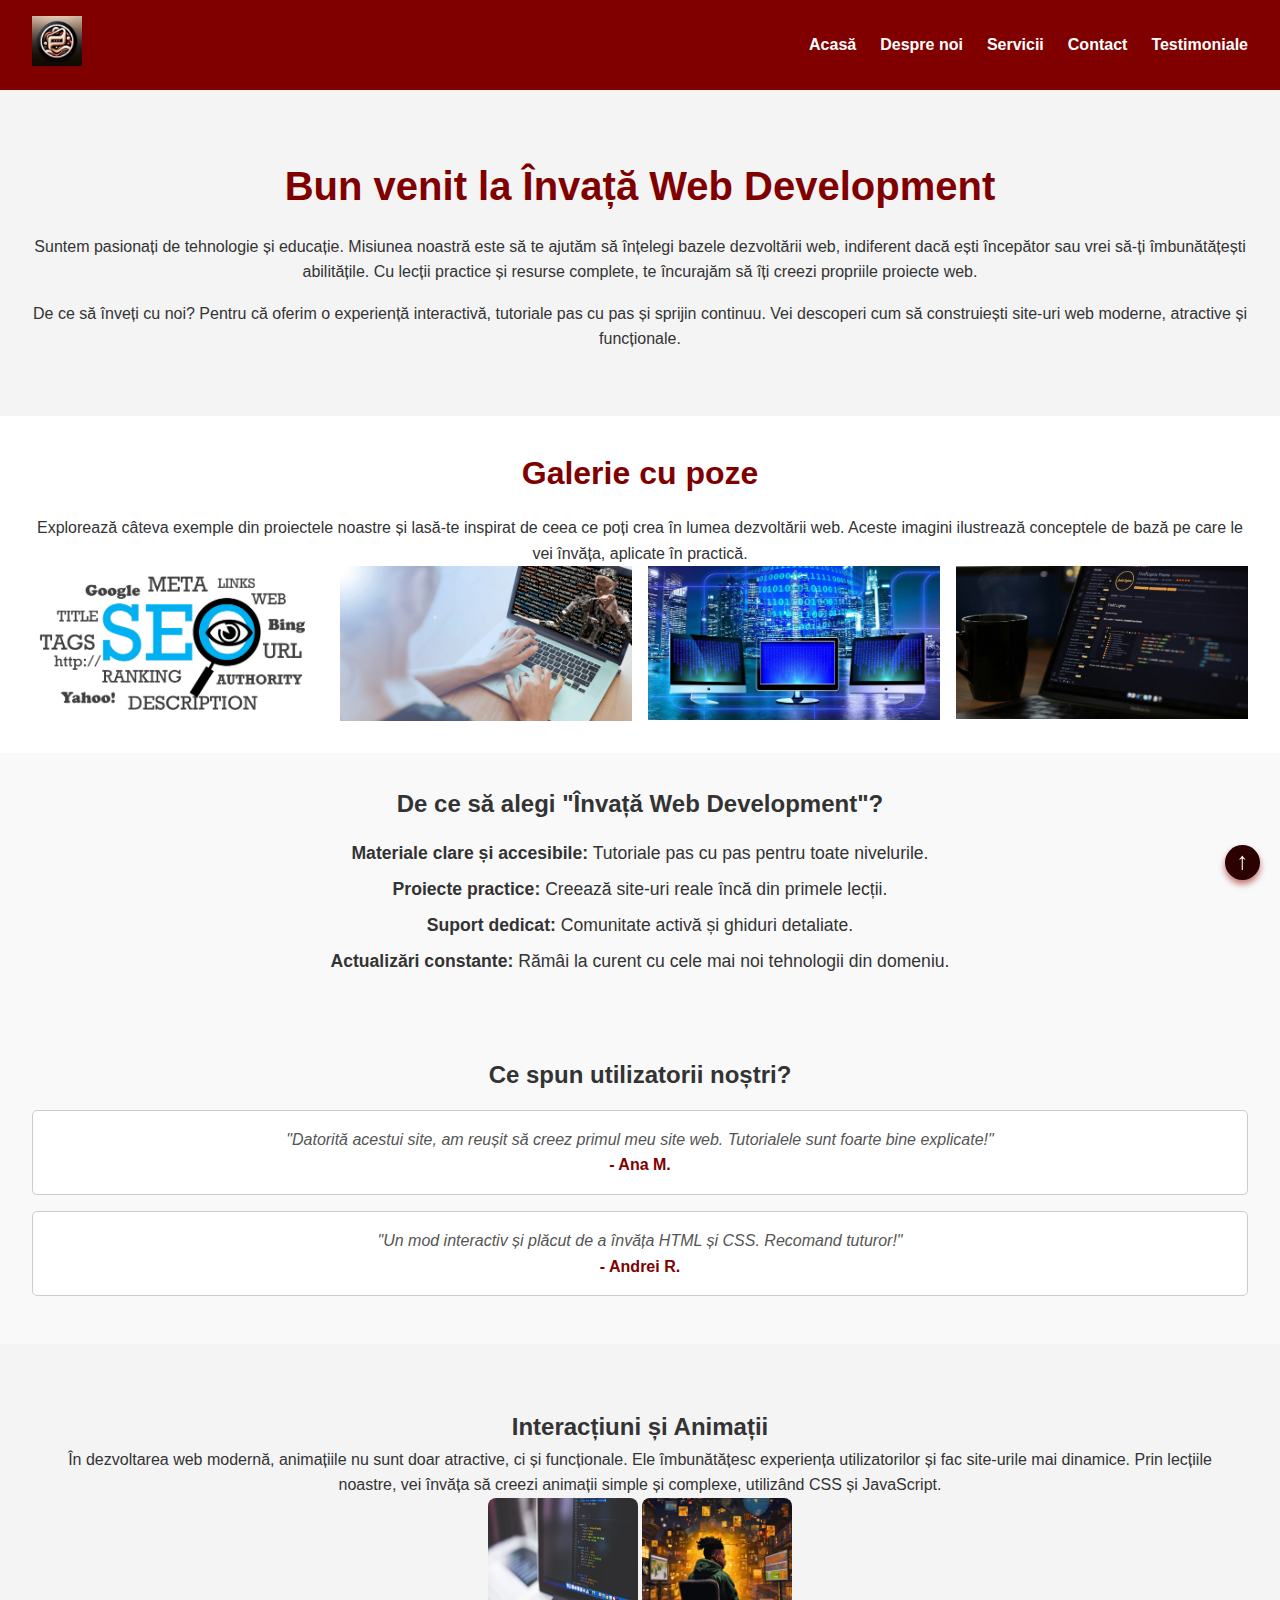
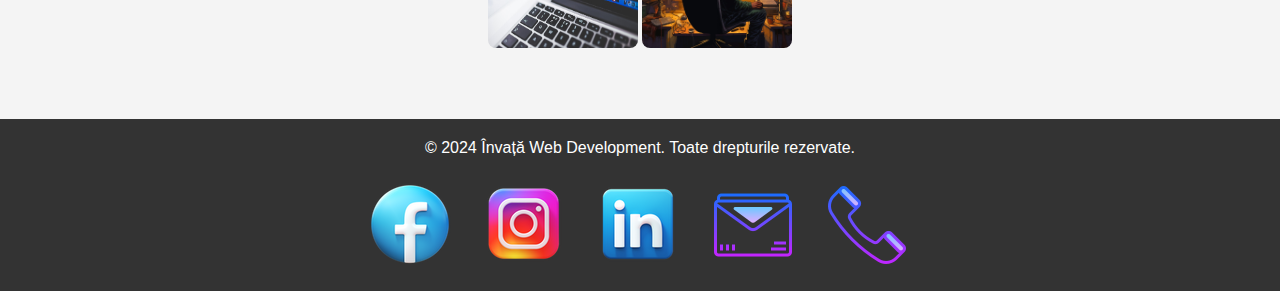
<file: index.html>
<!DOCTYPE html>
<html lang="ro">
<head>
    <meta charset="UTF-8">
    <meta name="viewport" content="width=device-width, initial-scale=1.0">
    <meta name="description" content="Acasă-Învață Web Development">
    <meta name="keywords" content="HTML, pagină web, independent, design, web, suport, agentie"/>
    <meta name="author" content="Cebanu Olivia"/>
    <link rel="shortcut icon" href="Imagini/ico.webp"/>
    <title>Acasă-Web Development</title>
    <link rel="stylesheet" href="CSS/style_acasa.css">
</head>
<body>
    <header id="header">
        <div class="logo">
            <img src="Imagini/ico.webp" alt="logo">
        </div>
        <nav>
            <ul class="menu">
                <li><a href="index.html">Acasă</a></li>
                <li><a href="Despre.html">Despre noi</a></li>
                <li><a href="Servicii.html">Servicii</a></li>
                <li><a href="Contact.html">Contact</a></li>
                <li><a href="Testimoniale.html">Testimoniale</a></li>
            </ul>
        </nav>
        <a href="#header" id="back-to-top" title="Înapoi sus">
            ↑
          </a>
    </header>
    <main>
        <section class="intro">
            <h1>Bun venit la Învață Web Development</h1>
            <p>Suntem pasionați de tehnologie și educație. Misiunea noastră este să te ajutăm să înțelegi bazele dezvoltării web, 
                indiferent dacă ești începător sau vrei să-ți îmbunătățești abilitățile. Cu lecții practice și resurse complete, 
                te încurajăm să îți creezi propriile proiecte web.</p>
            <p> De ce să înveți cu noi? Pentru că oferim o experiență interactivă, tutoriale pas cu pas și sprijin continuu. 
                Vei descoperi cum să construiești site-uri web moderne, atractive și funcționale.</p>
        </section>
        <section class="gallery">
            <h2>Galerie cu poze</h2>
            <p>
                Explorează câteva exemple din proiectele noastre și lasă-te inspirat de ceea ce poți crea în lumea dezvoltării web.
                Aceste imagini ilustrează conceptele de bază pe care le vei învăța, aplicate în practică.
            </p>
            <div class="gallery-grid">
                <img src="Imagini/html.png" alt="Structură HTML de bază" class="hover-img">
                <img src="Imagini/practica.jpg" alt="Stilizări CSS moderne" class="hover-img">
                <img src="Imagini/suport.jpg" alt="Design responsiv pentru dispozitive mobile" class="hover-img">
                <img src="Imagini/i6.jpg" alt="Adaptare cu tehnologie" class="hover-img">
            </div>
        </section>
        <section class="benefits">
            <h2>De ce să alegi "Învață Web Development"?</h2>
            <ul>
                <li><strong>Materiale clare și accesibile:</strong> Tutoriale pas cu pas pentru toate nivelurile.</li>
                <li><strong>Proiecte practice:</strong> Creează site-uri reale încă din primele lecții.</li>
                <li><strong>Suport dedicat:</strong> Comunitate activă și ghiduri detaliate.</li>
                <li><strong>Actualizări constante:</strong> Rămâi la curent cu cele mai noi tehnologii din domeniu.</li>
            </ul>
        </section>
        <section class="testimonials">
            <h2>Ce spun utilizatorii noștri?</h2>
            <div class="testimonial">
                <p>"Datorită acestui site, am reușit să creez primul meu site web. Tutorialele sunt foarte bine explicate!"</p>
                <p><strong>- Ana M.</strong></p>
            </div>
            <div class="testimonial">
                <p>"Un mod interactiv și plăcut de a învăța HTML și CSS. Recomand tuturor!"</p>
                <p><strong>- Andrei R.</strong></p>
            </div>
        </section>
                
        <section class="animation-demo">
            <h2>Interacțiuni și Animații</h2>
            <p>
                În dezvoltarea web modernă, animațiile nu sunt doar atractive, ci și funcționale. Ele îmbunătățesc experiența 
                utilizatorilor și fac site-urile mai dinamice. Prin lecțiile noastre, vei învăța să creezi animații simple și complexe, 
                utilizând CSS și JavaScript.
            </p>
            <img src="Imagini/i9.jpg" alt="Imagine Rotire" class="animated-box" id="rotate-box">
    <img src="Imagini/i10.png" alt="Imagine Mărire" class="animated-box" id="scale-box">
        </section>        
    </main>
    <footer>
        <p>&copy; 2024 Învață Web Development. Toate drepturile rezervate.</p>
        <div class="contact-sprites">
            <a href="https://facebook.com" class="sprite facebook" target="_blank" aria-label="Facebook"></a>
            <a href="https://instagram.com" class="sprite instagram" target="_blank" aria-label="Instagram"></a>
            <a href="https://linkedin.com" class="sprite linkedin" target="_blank" aria-label="LinkedIn"></a>
            <a href="mailto:support@invatamweb.md" class="sprite email" aria-label="Email"></a>
            <a href="tel:+373 001 002" class="sprite phone" aria-label="Telefon"></a>
        </div>
    </footer>
    
</body>
</html>
</file>
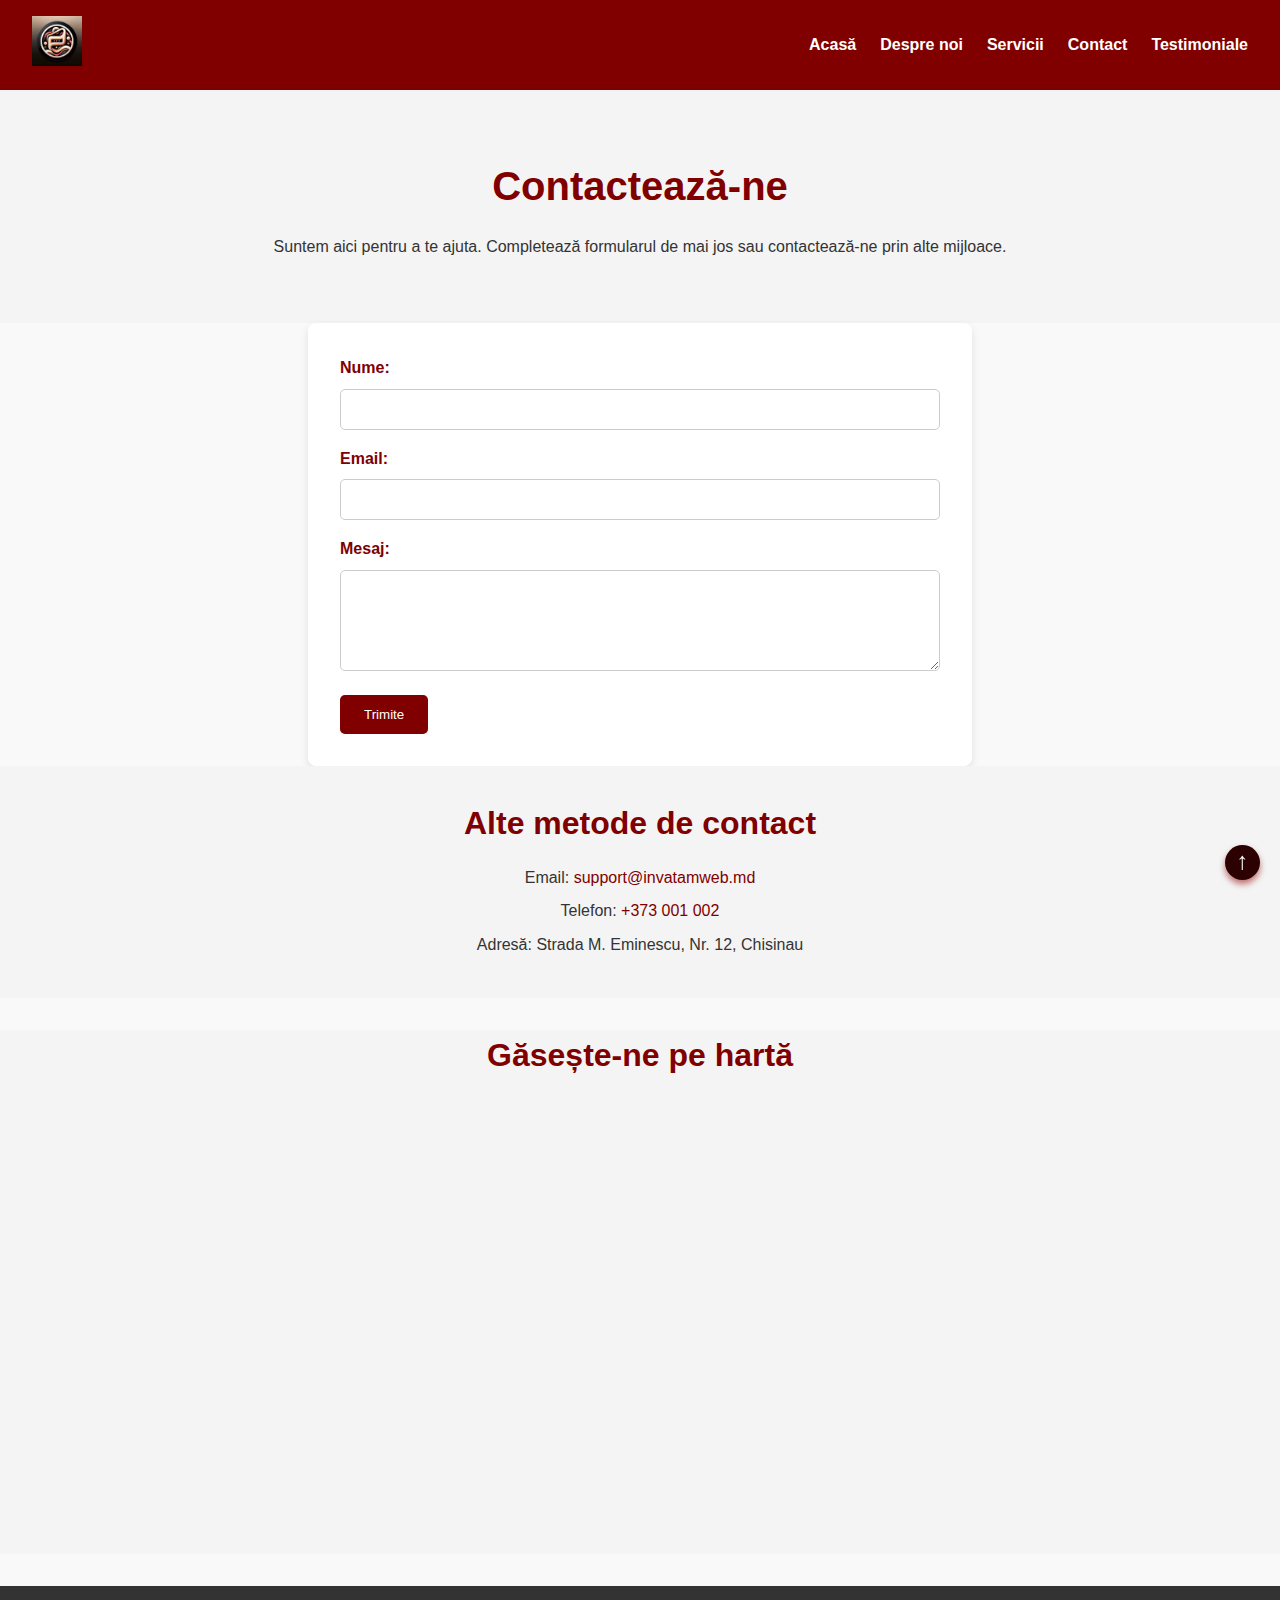
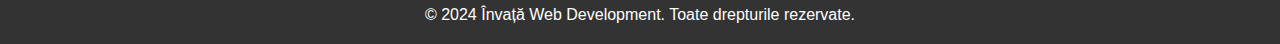
<file: Contact.html>
<!DOCTYPE html>
<html lang="ro">
<head>
    <meta charset="UTF-8">
    <meta name="viewport" content="width=device-width, initial-scale=1.0">
    <meta name="description" content="Contactează-ne - Învață Web Development">
    <meta name="keywords" content="HTML, pagină web, independent, design, web, suport, agentie" />
    <meta name="author" content="Cebanu Olivia" />
    <link rel="shortcut icon" href="Imagini/ico.webp" />
    <title>Contact-Învață Web Development</title>
    <link rel="stylesheet" href="CSS/style_contact.css">
</head>
<body>
    <header id="header">
        <div class="logo">
            <img src="Imagini/ico.webp" alt="Logo-ul Meu">
        </div>
        <nav>
            <ul class="menu">
                <li><a href="index.html">Acasă</a></li>
                <li><a href="Despre.html">Despre noi</a></li>
                <li><a href="Servicii.html">Servicii</a></li>
                <li><a href="Contact.html">Contact</a></li>
                <li><a href="Testimoniale.html">Testimoniale</a></li>
            </ul>
        </nav>
        <a href="#header" id="back-to-top" title="Înapoi sus">
            ↑
          </a>
    </header>
    <main>
        <section class="contact-intro">
            <h1>Contactează-ne</h1>
            <p>Suntem aici pentru a te ajuta. Completează formularul de mai jos sau contactează-ne prin alte mijloace.</p>
        </section>
        <section class="contact-form">
            <form action="#" method="post">
                <div class="form-group">
                    <label for="name">Nume:</label>
                    <input type="text" id="name" name="name" required>
                </div>
                <div class="form-group">
                    <label for="email">Email:</label>
                    <input type="email" id="email" name="email" required>
                </div>
                <div class="form-group">
                    <label for="message">Mesaj:</label>
                    <textarea id="message" name="message" rows="5" required></textarea>
                </div>
                <button type="submit" class="btn">Trimite</button>
            </form>
        </section>
        <section class="other-contacts">
            <h2>Alte metode de contact</h2>
            <p>Email: <a href="mailto:support@invatamweb.md">support@invatamweb.md</a></p>
            <p>Telefon: <a href="tel:+373 001 002">+373 001 002</a></p>
            <p>Adresă: Strada M. Eminescu, Nr. 12, Chisinau</p>
        </section>
        <section class="contact-map">
            <h2>Găsește-ne pe hartă</h2>
            <iframe 
            src="https://www.google.com/maps/embed?pb=!1m18!1m12!1m3!1d2720.0705351819656!2d28.82415117619539!3d47.01922047114193!2m3!1f0!2f0!3f0!3m2!1i1024!2i768!4f13.1!3m3!1m2!1s0x40c97dcbcde06113%3A0x22dd7857f7b4a95b!2sWebAcademy!5e0!3m2!1sro!2s!4v1732820100740!5m2!1sro!2s" 
            width="100%" height="450" style="border:0;" allowfullscreen="" loading="lazy" referrerpolicy="no-referrer-when-downgrade">
        </iframe>
        </section>
        
    </main>
    <footer>
        <p>&copy; 2024 Învață Web Development. Toate drepturile rezervate.</p>
    </footer>
</body>
</html>
</file>
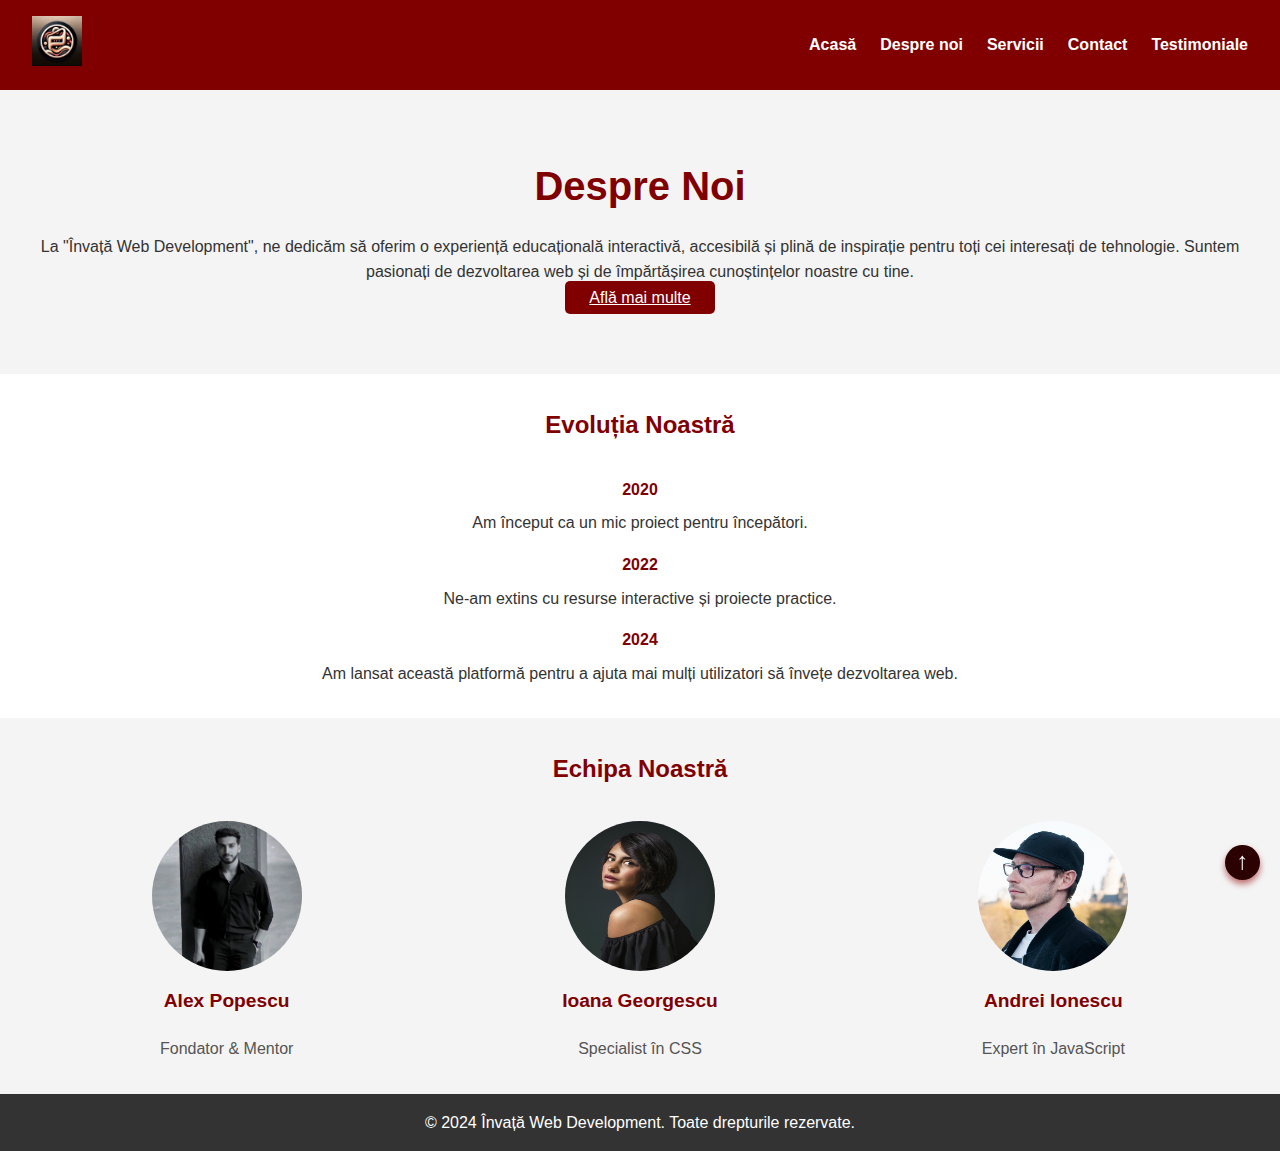
<file: Despre.html>
<!DOCTYPE html>
<html lang="ro">
<head>
    <meta charset="UTF-8">
    <meta name="viewport" content="width=device-width, initial-scale=1.0">
    <meta name="description" content="Despre noi-Învață Web Development">
    <meta name="keywords" content="HTML, pagină web, independent, design, web, suport, agentie" />
    <meta name="author" content="Cebanu Olivia" />
    <link rel="shortcut icon" href="Imagini/ico.webp" />
    <title>Despre noi - Învață Web Development</title>
    <link rel="stylesheet" href="CSS/style_despre.css">
</head>
<body>
    <header id="header">
        <div class="logo">
            <img src="Imagini/ico.webp" alt="Logo-ul Meu">
        </div>
        <nav>
            <ul class="menu">
                <li><a href="index.html">Acasă</a></li>
                <li><a href="Despre.html">Despre noi</a></li>
                <li><a href="Servicii.html">Servicii</a></li>
                <li><a href="Contact.html">Contact</a></li>
                <li><a href="Testimoniale.html">Testimoniale</a></li>
            </ul>
        </nav>
        <a href="#header" id="back-to-top" title="Înapoi sus">
            ↑
          </a>
    </header>
    <main>
        <section class="about-intro">
            <h1>Despre Noi</h1>
            <p>La "Învață Web Development", ne dedicăm să oferim o experiență educațională interactivă, 
            accesibilă și plină de inspirație pentru toți cei interesați de tehnologie. Suntem pasionați de 
            dezvoltarea web și de împărtășirea cunoștințelor noastre cu tine.</p>
            <a href="Servicii.html" class="learn-more-btn">Află mai multe</a>
        </section>
        
        <section class="timeline">
            <h2>Evoluția Noastră</h2>
            <ul class="timeline-list">
                <li class="timeline-item">
                    <span class="date">2020</span>
                    <p>Am început ca un mic proiect pentru începători.</p>
                </li>
                <li class="timeline-item">
                    <span class="date">2022</span>
                    <p>Ne-am extins cu resurse interactive și proiecte practice.</p>
                </li>
                <li class="timeline-item">
                    <span class="date">2024</span>
                    <p>Am lansat această platformă pentru a ajuta mai mulți utilizatori să învețe dezvoltarea web.</p>
                </li>
            </ul>
        </section>
        <section class="team">
            <h2>Echipa Noastră</h2>
            <div class="team-grid">
                <div class="team-member">
                    <img src="Imagini/m1.jpg" alt="Membru 1">
                    <h3>Alex Popescu</h3>
                    <p>Fondator & Mentor</p>
                </div>
                <div class="team-member">
                    <img src="Imagini/w1.jpg" alt="Membru 2">
                    <h3>Ioana Georgescu</h3>
                    <p>Specialist în CSS</p>
                </div>
                <div class="team-member">
                    <img src="Imagini/m2.jpg" alt="Membru 3">
                    <h3>Andrei Ionescu</h3>
                    <p>Expert în JavaScript</p>
                </div>
            </div>
        </section>
    </main>
    <footer>
        <p>&copy; 2024 Învață Web Development. Toate drepturile rezervate.</p>
    </footer>
</body>
</html>
</file>
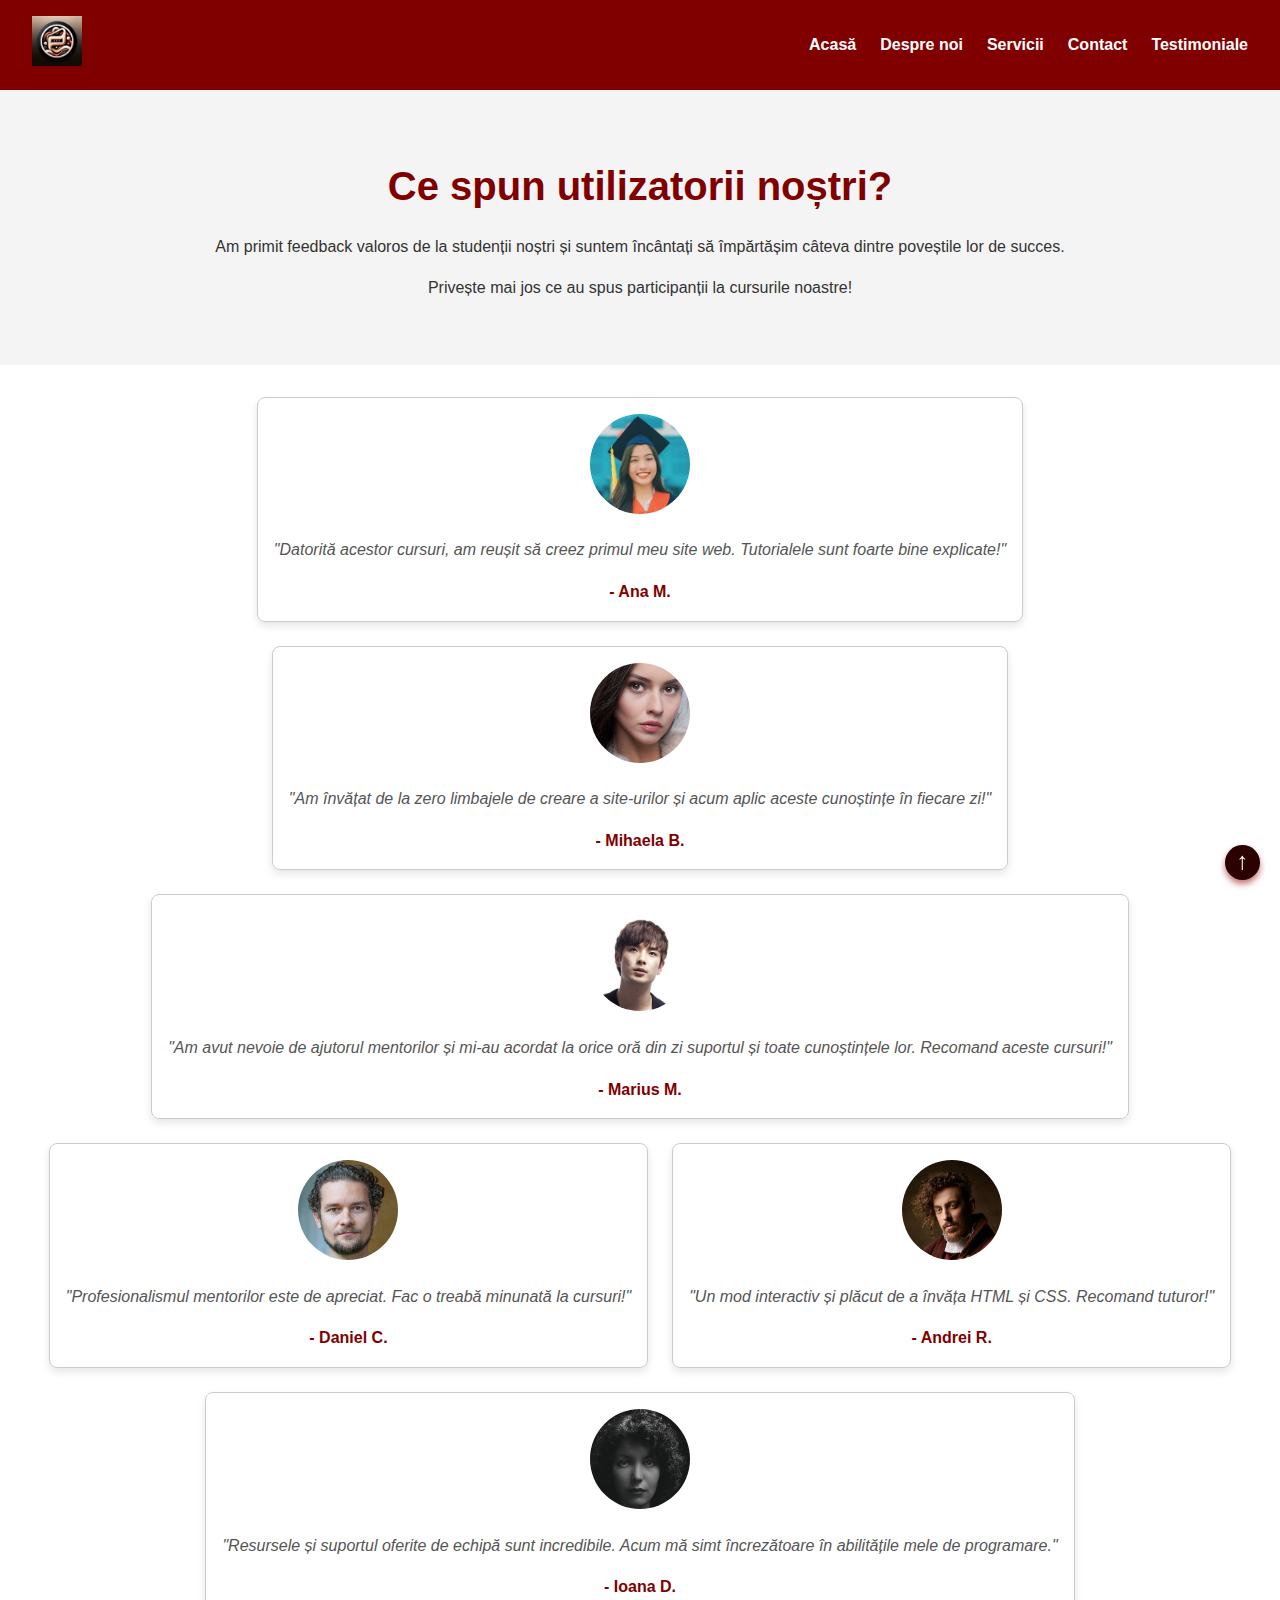
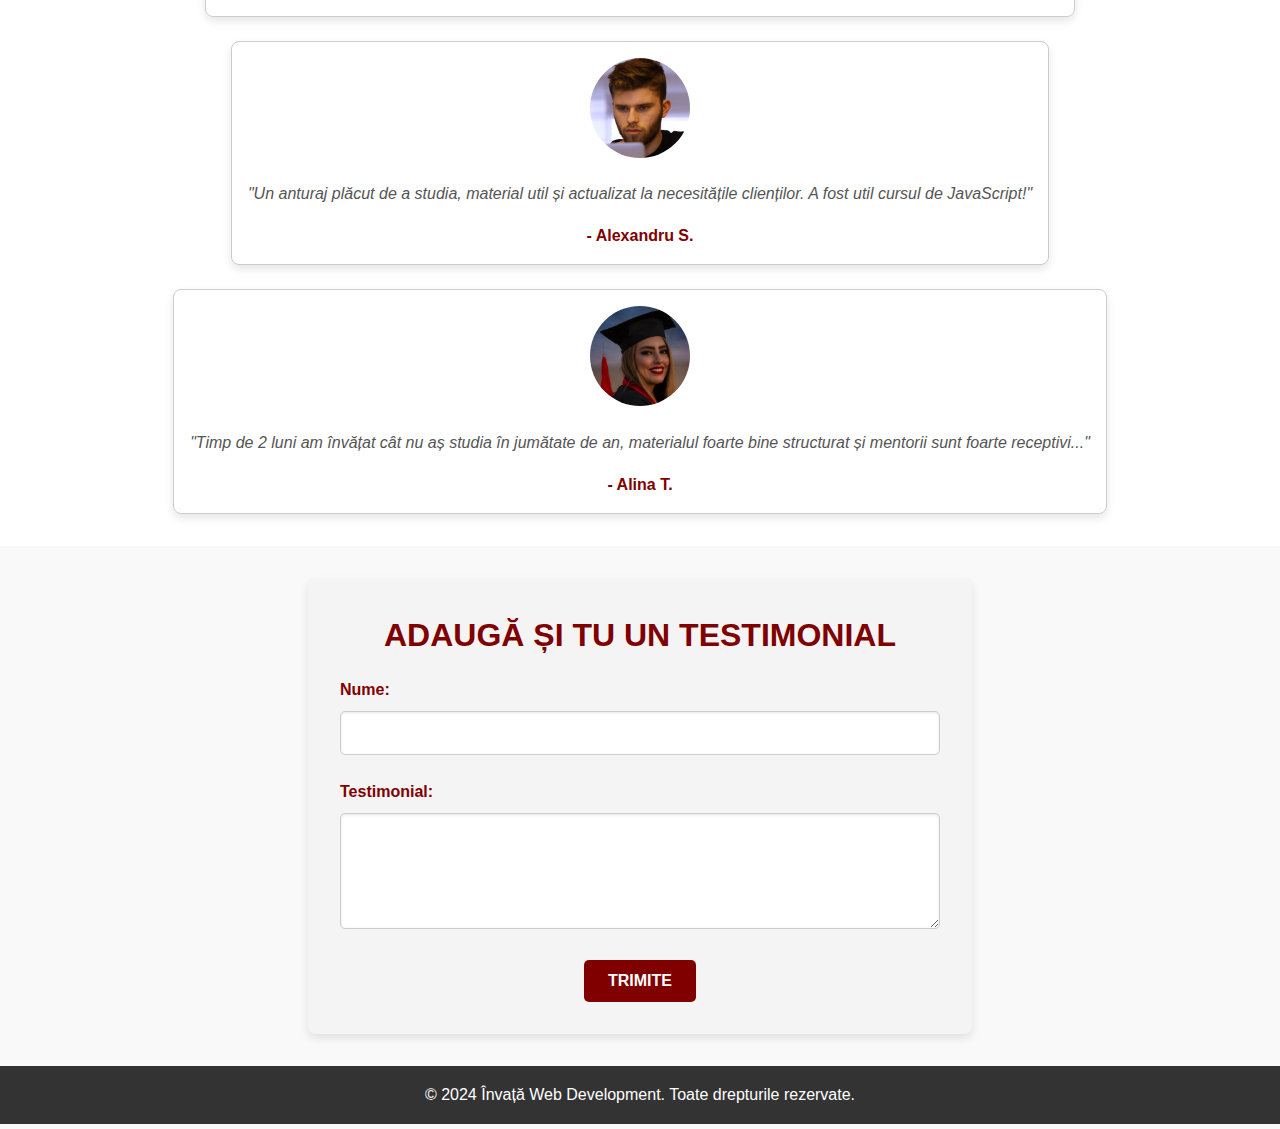
<file: Testimoniale.html>
<!DOCTYPE html>
<html lang="ro">
<head>
    <meta charset="UTF-8">
    <meta name="viewport" content="width=device-width, initial-scale=1.0">
    <meta name="description" content="Testimoniale-Învață Web Development">
    <meta name="keywords" content="HTML, pagină web, independent, design, web, suport, agentie" />
    <meta name="author" content="Cebanu Olivia"/>
    <link rel="shortcut icon" href="Imagini/ico.webp" />
    <title>Testimoniale-Învață Web Development</title>
    <link rel="stylesheet" href="CSS/style_testimonials.css">
</head>
<body>
    <header id="header">
        <div class="logo">
            <img src="Imagini/ico.webp" alt="Logo-ul Meu">
        </div>
        <nav>
            <ul class="menu">
                <li><a href="index.html">Acasă</a></li>
                <li><a href="Despre.html">Despre noi</a></li>
                <li><a href="Servicii.html">Servicii</a></li>
                <li><a href="Contact.html">Contact</a></li>
                <li><a href="Testimoniale.html">Testimoniale</a></li>
            </ul>
        </nav>
        <a href="#header" id="back-to-top" title="Înapoi sus">
            ↑
          </a>
    </header>
    <main>
        <section class="testimonials-intro">
            <h1>Ce spun utilizatorii noștri?</h1>
            <p>Am primit feedback valoros de la studenții noștri și suntem încântați să împărtășim câteva dintre poveștile lor de succes.</p>
            <p>Privește mai jos ce au spus participanții la cursurile noastre!</p>
        </section>
        <section class="testimonials-grid">
            <div class="testimonial-card">
                <img src="Imagini/f1.jpg" alt="Ana M.">
                <blockquote>
                    "Datorită acestor cursuri, am reușit să creez primul meu site web. Tutorialele sunt foarte bine explicate!"
                </blockquote>
                <p class="author">- Ana M.</p>
            </div>
            <div class="testimonial-card">
                <img src="Imagini/f3.jpg" alt="Mihaela B.">
                <blockquote>
                    "Am învățat de la zero limbajele de creare a site-urilor și acum aplic aceste cunoștințe în fiecare zi!"
                </blockquote>
                <p class="author">- Mihaela B.</p>
            </div>
            <div class="testimonial-card">
                <img src="Imagini/b1.jpg" alt="Marius M.">
                <blockquote>
                    "Am avut nevoie de ajutorul mentorilor și mi-au acordat la orice oră din zi suportul și toate cunoștințele lor. Recomand aceste cursuri!"
                </blockquote>
                <p class="author">- Marius M.</p>
            </div>
            <div class="testimonial-card">
                <img src="Imagini/b2.jpg" alt="Daniel C.">
                <blockquote>
                    "Profesionalismul mentorilor este de apreciat. Fac o treabă minunată la cursuri!"
                </blockquote>
                <p class="author">- Daniel C.</p>
            </div>
            <div class="testimonial-card">
                <img src="Imagini/b3.jpg" alt="Andrei R.">
                <blockquote>
                    "Un mod interactiv și plăcut de a învăța HTML și CSS. Recomand tuturor!"
                </blockquote>
                <p class="author">- Andrei R.</p>
            </div>
            <div class="testimonial-card">
                <img src="Imagini/f2.jpg" alt="Ioana D.">
                <blockquote>
                    "Resursele și suportul oferite de echipă sunt incredibile. Acum mă simt încrezătoare în abilitățile mele de programare."
                </blockquote>
                <p class="author">- Ioana D.</p>
            </div>
            <div class="testimonial-card">
                <img src="Imagini/b4.jpg" alt="Alexandru S.">
                <blockquote>
                    "Un anturaj plăcut de a studia, material util și actualizat la necesitățile clienților. A fost util cursul de JavaScript!"
                </blockquote>
                <p class="author">- Alexandru S.</p>
            </div>
            <div class="testimonial-card">
                <img src="Imagini/f4.jpg" alt="Alina T.">
                <blockquote>
                    "Timp de 2 luni am învățat cât nu aș studia în jumătate de an, materialul foarte bine structurat și mentorii sunt foarte receptivi..."
                </blockquote>
                <p class="author">- Alina T.</p>
            </div>
        </section>
        <section class="add-testimonial">
            <h2>Adaugă și tu un testimonial</h2>
            <form action="#" method="post">
                <div class="form-group">
                    <label for="name">Nume:</label>
                    <input type="text" id="name" name="name" required>
                </div>
                <div class="form-group">
                    <label for="testimonial">Testimonial:</label>
                    <textarea id="testimonial" name="testimonial" rows="5" required></textarea>
                </div>
                <button type="submit" class="btn">Trimite</button>
            </form>
        </section>
    </main>
    <footer>
        <p>&copy; 2024 Învață Web Development. Toate drepturile rezervate.</p>
    </footer>
</body>
</html>
</file>
<file: CSS/style_acasa.css>
/* Resetări generale */
body, h1, h2, p, ul, li, img, a, div {
    margin: 0;
    padding: 0;
    box-sizing: border-box;
}
body {
    font-family: 'Arial', sans-serif;
    line-height: 1.6;
    color: #333;
    background-color: #f9f9f9;
}

/* Header */
header {
    display: flex;
    justify-content: space-between;
    align-items: center;
    padding: 1rem 2rem;
    background-color: #800000; /* bordo */
    color: #fff;
}
header .logo img {
    width: 50px;
    height: auto;
}
header .menu {
    list-style: none;
    display: flex;
    gap: 1.5rem;
}
header .menu a {
    text-decoration: none;
    color: #fff;
    font-weight: bold;
    transition: color 0.3s ease-in-out;
}
header .menu a:hover {
    color: #ffd700;
}
#back-to-top {
    position: fixed;
    bottom: 20px;
    right: 20px;
    background-color: #2b0201;
    color: #fff;
    font-size: 1.5rem;
    text-align: center;
    line-height: 2rem;
    width: 35px;
    height: 35px;
    border-radius: 50%;
    box-shadow: 0 4px 6px rgba(145, 5, 5, 0.558);
    text-decoration: none;
    z-index: 1000;
    transition: opacity 0.3s ease, transform 0.3s ease;
  }
  
  /* Animație la hover */
  #back-to-top:hover {
    background-color: #790202;
    transform: scale(1.1);
  }
  
  /* Ascunderea săgeții dacă nu e utilizată */
  #back-to-top.hidden {
    opacity: 0;
    pointer-events: none;
  }
  
  /* Arată mereu săgeata pe ecran */
  #back-to-top {
    opacity: 1;
  }
  
/* Intro Section */
.intro {
    text-align: center;
    padding: 4rem 2rem;
    background-color: #f4f4f4;
}
.intro h1 {
    font-size: 2.5rem;
    color: #800000;
    transition: transform 0.5s ease;
}
.intro h1:hover {
    transform: translateY(-10px) rotate(5deg);
}
.intro p {
    margin-top: 1rem;
    transition: color 0.3s ease-in-out;
}
.intro p:hover {
    color: #800000;
}

/* Gallery Section */
.gallery {
    padding: 2rem;
    background-color: #fff;
    text-align: center;
}
.gallery h2 {
    font-size: 2rem;
    margin-bottom: 1rem;
    color: #800000;
}
.gallery-grid {
    display: grid;
    grid-template-columns: repeat(auto-fit, minmax(200px, 1fr));
    gap: 1rem;
}
.hover-img {
    width: 100%;
    height: auto;
    transition: transform 0.3s ease, box-shadow 0.3s ease;
}
.hover-img:hover {
    transform: scale(1.1) rotate(5deg);
    box-shadow: 0 4px 15px rgba(0, 0, 0, 0.2);
}
.benefits, .testimonials {
    padding: 2rem;
    background-color: #f9f9f9;
    text-align: center;
}
.benefits ul {
    list-style: none;
    padding: 0;
    margin: 1rem 0;
}
.benefits li {
    margin: 0.5rem 0;
    font-size: 1.1rem;
}
.testimonial {
    margin: 1rem 0;
    padding: 1rem;
    border: 1px solid #ccc;
    border-radius: 5px;
    background-color: #fff;
}
.testimonial p:first-child {
    font-style: italic;
    color: #555;
}
.testimonial p:last-child {
    font-weight: bold;
    color: #800000;
}
/* Animation Demo Section */
.animation-demo {
    padding: 4rem;
    background-color: #f4f4f4;
    text-align: center;
}
.animated-box {
    width: 150px;
    height: 150px;
    border-radius: 8px;
    cursor: pointer;
    transition: transform 0.3s ease-in-out;
}
.animated-box:hover {
    transform: scale(1.1);
}
#rotate-box:hover {
    animation: rotate-animation 2s infinite;
}
#scale-box:hover {
    animation: scale-animation 2s infinite;
}

/* Keyframes */
@keyframes rotate-animation {
    0% { transform: rotate(0deg); }
    50% { transform: rotate(180deg); }
    100% { transform: rotate(360deg); }
}
@keyframes scale-animation {
    0% { transform: scale(1); }
    50% { transform: scale(1.5); }
    100% { transform: scale(1); }
}

/* Footer */
footer {
    text-align: center;
    padding: 1rem;
    background-color: #333;
    color: #fff;
}
/* Sprite Styling */
.contact-sprites {
    display: flex;
    justify-content: center;
    gap: 1rem;
    margin-top: 1rem;
}
.sprite {
    display: inline-block;
    width: 98px; /* Dimensiunea fiecărei iconițe */
    height: 98px;
    background-image: url('css_sprites.png'); /* Înlocuiește cu calea spre sprite */
    background-size: 346px 230px; /* Dimensiunea totală a sprite-ului */
    transition: transform 0.3s ease-in-out;
}
.sprite:hover {
    transform: scale(1.2); /* Efect hover pentru mărire */
}

/* Pozițiile individuale ale sprite-urilor */
.facebook {
    background-position: -242px -10px; /* Prima iconiță */
}
.instagram {
    background-position: -124px -126px; /* A doua iconiță */
}
.linkedin {
    background-position: -10px -126px; /* A treia iconiță */
}
.email {
    background-position: -126px -10px; /* A patra iconiță */
}
.phone {
    background-position: -10px -10px; /* A cincea iconiță */
}
@media (max-width: 768px) {
    .menu {
        flex-direction: column;
        gap: 1rem;
    }
    .intro h1 {
        font-size: 2rem;
    }
    .intro p {
        font-size: 1rem;
    }
    .gallery-grid {
        grid-template-columns: repeat(2, 1fr);
    }
}

@media (max-width: 576px) {
    .gallery-grid {
        grid-template-columns: 1fr; /* O coloană */
    }
    .hover-img {
        width: 100%;
        height: auto;
    }
    .animated-box {
        width: 100px;
        height: 100px;
    }
}
</file>
<file: CSS/style_contact.css>
/* Resetări generale */
body, h1, h2, h3, p, ul, li, input, textarea, button, a {
    margin: 0;
    padding: 0;
    box-sizing: border-box;
}
body {
    font-family: 'Arial', sans-serif;
    line-height: 1.6;
    color: #333;
    background-color: #f9f9f9;
}

/* Header */
header {
    display: flex;
    justify-content: space-between;
    align-items: center;
    padding: 1rem 2rem;
    background-color: #800000; /* bordo */
    color: #fff;
}
header .logo img {
    width: 50px;
    height: auto;
}
header .menu {
    list-style: none;
    display: flex;
    gap: 1.5rem;
}
header .menu a {
    text-decoration: none;
    color: #fff;
    font-weight: bold;
    transition: color 0.3s ease-in-out;
}
header .menu a:hover {
    color: #ffd700;
}
#back-to-top {
    position: fixed;
    bottom: 20px;
    right: 20px;
    background-color: #2b0201;
    color: #fff;
    font-size: 1.5rem;
    text-align: center;
    line-height: 2rem;
    width: 35px;
    height: 35px;
    border-radius: 50%;
    box-shadow: 0 4px 6px rgba(145, 5, 5, 0.558);
    text-decoration: none;
    z-index: 1000;
    transition: opacity 0.3s ease, transform 0.3s ease;
  }
  
  /* Animație la hover */
  #back-to-top:hover {
    background-color: #790202;
    transform: scale(1.1);
  }
  
  /* Ascunderea săgeții dacă nu e utilizată */
  #back-to-top.hidden {
    opacity: 0;
    pointer-events: none;
  }
  
  /* Arată mereu săgeata pe ecran */
  #back-to-top {
    opacity: 1;
  }
/* Contact Intro */
.contact-intro {
    text-align: center;
    padding: 4rem 2rem;
    background-color: #f4f4f4;
}
.contact-intro h1 {
    font-size: 2.5rem;
    color: #800000;
}
.contact-intro p {
    margin-top: 1rem;
}

/* Contact Form */
.contact-form {
    padding: 2rem;
    background-color: #fff;
    max-width: 600px;
    margin: 0 auto;
    box-shadow: 0 4px 8px rgba(0, 0, 0, 0.1);
    border-radius: 8px;
}
.contact-form .form-group {
    margin-bottom: 1rem;
}
.contact-form label {
    display: block;
    margin-bottom: 0.5rem;
    color: #800000;
    font-weight: bold;
}
.contact-form input,
.contact-form textarea {
    width: 100%;
    padding: 0.75rem;
    border: 1px solid #ccc;
    border-radius: 5px;
}
.contact-form button {
    display: inline-block;
    padding: 0.75rem 1.5rem;
    background-color: #800000;
    color: #fff;
    border: none;
    border-radius: 5px;
    cursor: pointer;
    transition: background-color 0.3s ease-in-out;
}
.contact-form button:hover {
    background-color: #5a0000;
}

/* Other Contacts */
.other-contacts {
    text-align: center;
    padding: 2rem;
    background-color: #f4f4f4;
}
.other-contacts h2 {
    font-size: 2rem;
    margin-bottom: 1rem;
    color: #800000;
}
.other-contacts p {
    margin: 0.5rem 0;
}
.other-contacts a {
    color: #800000;
    text-decoration: none;
}
.other-contacts a:hover {
    text-decoration: underline;
}
/* Contact Map */
.contact-map {
    margin: 2rem 0;
    text-align: center;
    background-color: #f4f4f4;
}
.contact-map h2 {
    font-size: 2rem;
    margin-bottom: 1rem;
    color: #800000;
}
.contact-map iframe {
    width: 100%;
    height: 450px;
    border: none;
}
/* Footer */
footer {
    text-align: center;
    padding: 1rem;
    background-color: #333;
    color: #fff;
}
@media (max-width: 768px) {
    .contact-form {
        width: 90%; /* Ocupă aproape întreaga lățime */
    }
    .other-contacts p {
        font-size: 0.9rem;
    }
}

@media (max-width: 576px) {
    .contact-intro h1 {
        font-size: 1.8rem;
    }
    .contact-form input, .contact-form textarea {
        font-size: 0.9rem;
    }
    .contact-form button {
        font-size: 0.9rem;
    }
}
</file>
<file: CSS/style_despre.css>
/* Resetări generale */
body, h1, h2, p, ul, li, img, a, button {
    margin: 0;
    padding: 0;
    box-sizing: border-box;
}
body {
    font-family: 'Arial', sans-serif;
    line-height: 1.6;
    color: #333;
    background-color: #f9f9f9;
}

/* Header */
header {
    display: flex;
    justify-content: space-between;
    align-items: center;
    padding: 1rem 2rem;
    background-color: #800000;
    color: #fff;
}
header .logo img {
    width: 50px;
    height: auto;
}
header .menu {
    list-style: none;
    display: flex;
    gap: 1.5rem;
}
header .menu a {
    text-decoration: none;
    color: #fff;
    font-weight: bold;
    transition: color 0.3s ease-in-out;
}
header .menu a:hover {
    color: #ffd700;
}
#back-to-top {
    position: fixed;
    bottom: 20px;
    right: 20px;
    background-color: #2b0201;
    color: #fff;
    font-size: 1.5rem;
    text-align: center;
    line-height: 2rem;
    width: 35px;
    height: 35px;
    border-radius: 50%;
    box-shadow: 0 4px 6px rgba(145, 5, 5, 0.558);
    text-decoration: none;
    z-index: 1000;
    transition: opacity 0.3s ease, transform 0.3s ease;
  }
  
  /* Animație la hover */
  #back-to-top:hover {
    background-color: #790202;
    transform: scale(1.1);
  }
  
  /* Ascunderea săgeții dacă nu e utilizată */
  #back-to-top.hidden {
    opacity: 0;
    pointer-events: none;
  }
  
  /* Arată mereu săgeata pe ecran */
  #back-to-top {
    opacity: 1;
  }
/* About Intro */
.about-intro {
    text-align: center;
    padding: 4rem 2rem;
    background-color: #f4f4f4;
}
.about-intro h1 {
    font-size: 2.5rem;
    color: #800000;
}
.about-intro p {
    margin-top: 1rem;
}
.learn-more-btn {
    margin-top: 1rem;
    padding: 0.5rem 1.5rem;
    background-color: #800000;
    color: #fff;
    border: none;
    border-radius: 5px;
    cursor: pointer;
    transition: background-color 0.3s ease, transform 0.3s ease;
}
.learn-more-btn:hover {
    background-color: #5a0000;
    transform: scale(1.1);
}

/* Timeline */
.timeline {
    padding: 2rem;
    background-color: #fff;
}
.timeline h2 {
    text-align: center;
    color: #800000;
    margin-bottom: 2rem;
}
.timeline-list {
    list-style: none;
    display: flex;
    flex-direction: column;
    gap: 1rem;
}
.timeline-list li {
    display: flex;
    flex-direction: column;
    align-items: center;
    text-align: center;
}
.timeline-list .date {
    font-weight: bold;
    color: #800000;
    margin-bottom: 0.5rem;
}

/* Team Section */
.team {
    padding: 2rem;
    background-color: #f4f4f4;
}
.team h2 {
    text-align: center;
    color: #800000;
    margin-bottom: 2rem;
}
.team-grid {
    display: grid;
    grid-template-columns: repeat(auto-fit, minmax(200px, 1fr));
    gap: 1.5rem;
}
.team-member {
    text-align: center;
}
.team-member img {
    width: 150px;
    height: 150px;
    border-radius: 50%;
    transition: transform 0.3s ease;
}
.team-member img:hover {
    transform: rotate(10deg) scale(1.1);
}
.team-member h3 {
    margin-top: 0.5rem;
    font-size: 1.2rem;
    color: #800000;
}
.team-member p {
    margin-top: 0.3rem;
    color: #555;
}

/* Footer */
footer {
    text-align: center;
    padding: 1rem;
    background-color: #333;
    color: #fff;
}
@media (max-width: 768px) {
    .timeline-list {
        flex-direction: column;
        gap: 2rem;
    }
    .team-grid {
        grid-template-columns: 1fr; /* O coloană */
    }
    .team-member img {
        width: 120px;
        height: 120px;
    }
}

@media (max-width: 576px) {
    .about-intro h1 {
        font-size: 1.8rem;
    }
    .team-member h3 {
        font-size: 1rem;
    }
    .team-member img {
        width: 100px;
        height: 100px;
    }
}
</file>
<file: CSS/style_testimonials.css>
/* Resetări generale */
body, h1, h2, p, ul, li, img, a, blockquote, button, input, textarea {
    margin: 0;
    padding: 0;
    box-sizing: border-box;
}
body {
    font-family: 'Arial', sans-serif;
    line-height: 1.6;
    color: #333;
    background-color: #f9f9f9;
}

/* Header */
header {
    display: flex;
    justify-content: space-between;
    align-items: center;
    padding: 1rem 2rem;
    background-color: #800000;
    color: #fff;
}
header .logo img {
    width: 50px;
    height: auto;
}
header .menu {
    list-style: none;
    display: flex;
    gap: 1.5rem;
}
header .menu a {
    text-decoration: none;
    color: #fff;
    font-weight: bold;
    transition: color 0.3s ease-in-out;
}
header .menu a:hover {
    color: #ffd700;
}
#back-to-top {
    position: fixed;
    bottom: 20px;
    right: 20px;
    background-color: #2b0201;
    color: #fff;
    font-size: 1.5rem;
    text-align: center;
    line-height: 2rem;
    width: 35px;
    height: 35px;
    border-radius: 50%;
    box-shadow: 0 4px 6px rgba(145, 5, 5, 0.558);
    text-decoration: none;
    z-index: 1000;
    transition: opacity 0.3s ease, transform 0.3s ease;
  }
  
  /* Animație la hover */
  #back-to-top:hover {
    background-color: #790202;
    transform: scale(1.1);
  }
  
  /* Ascunderea săgeții dacă nu e utilizată */
  #back-to-top.hidden {
    opacity: 0;
    pointer-events: none;
  }
  
  /* Arată mereu săgeata pe ecran */
  #back-to-top {
    opacity: 1;
  }
/* Testimonials Intro */
.testimonials-intro {
    text-align: center;
    padding: 4rem 2rem;
    background-color: #f4f4f4;
}
.testimonials-intro h1 {
    font-size: 2.5rem;
    color: #800000;
}
.testimonials-intro p {
    margin-top: 1rem;
}

/* Testimonials Grid */

.testimonials-grid {
    display: flex;
    flex-wrap: wrap;
    grid-template-columns: repeat(auto-fit, minmax(300px, 1fr));
    gap: 1.5rem;
    padding: 2rem;
    background-color: #fff;
    text-align: center;
    justify-content: center;
}
.testimonial-card {
    padding: 1rem;
    border: 1px solid #ccc;
    border-radius: 8px;
    box-shadow: 0 4px 8px rgba(0, 0, 0, 0.1);
    transition: transform 0.3s ease, box-shadow 0.3s ease;
}
.testimonial-card:hover {
    transform: scale(1.05);
    box-shadow: 0 8px 16px rgba(0, 0, 0, 0.2);
}
.testimonial-card img {
    width: 100px;
    height: 100px;
    border-radius: 50%;
    margin-bottom: 1rem;
}
.testimonial-card blockquote {
    font-style: italic;
    margin-bottom: 1rem;
    color: #555;
}
.testimonial-card .author {
    font-weight: bold;
    color: #800000;
}

/* Add Testimonial */
.add-testimonial {
    text-align: center;
    padding: 2rem;
    background-color: #f4f4f4;
    border-radius: 8px;
    box-shadow: 0 4px 8px rgba(0, 0, 0, 0.1);
    max-width: 600px;
    margin: 2rem auto;
}
.add-testimonial h2 {
    font-size: 2rem;
    margin-bottom: 1rem;
    color: #800000;
    text-transform: uppercase;
}
.add-testimonial .form-group {
    margin-bottom: 1.5rem;
    text-align: left;
}
.add-testimonial label {
    display: block;
    margin-bottom: 0.5rem;
    font-weight: bold;
    color: #800000;
    font-size: 1rem;
}
.add-testimonial input, 
.add-testimonial textarea {
    width: 100%;
    padding: 0.75rem;
    border: 1px solid #ccc;
    border-radius: 5px;
    font-size: 1rem;
    box-shadow: inset 0 1px 3px rgba(0, 0, 0, 0.1);
    transition: border-color 0.3s ease;
}
.add-testimonial input:focus, 
.add-testimonial textarea:focus {
    border-color: #800000;
    outline: none;
    box-shadow: 0 0 5px rgba(128, 0, 0, 0.5);
}
.add-testimonial button {
    display: inline-block;
    padding: 0.75rem 1.5rem;
    background-color: #800000;
    color: #fff;
    border: none;
    border-radius: 5px;
    cursor: pointer;
    font-size: 1rem;
    font-weight: bold;
    text-transform: uppercase;
    transition: background-color 0.3s ease, transform 0.2s ease;
}
.add-testimonial button:hover {
    background-color: #5a0000;
    transform: scale(1.05);
}

/* Footer */
footer {
    text-align: center;
    padding: 1rem;
    background-color: #333;
    color: #fff;
}
@media (max-width: 768px) {
    .testimonials-grid {
        grid-template-columns: 1fr; /* O coloană */
    }
    .testimonial-card {
        margin: 0 auto;
        width: 90%;
    }
}

@media (max-width: 576px) {
    .testimonials-intro h1 {
        font-size: 1.8rem;
    }
    .add-testimonial {
        width: 100%;
        padding: 1rem;
    }
    .add-testimonial input, .add-testimonial textarea {
        font-size: 0.9rem;
    }
    .add-testimonial button {
        font-size: 0.9rem;
    }
}
</file>
